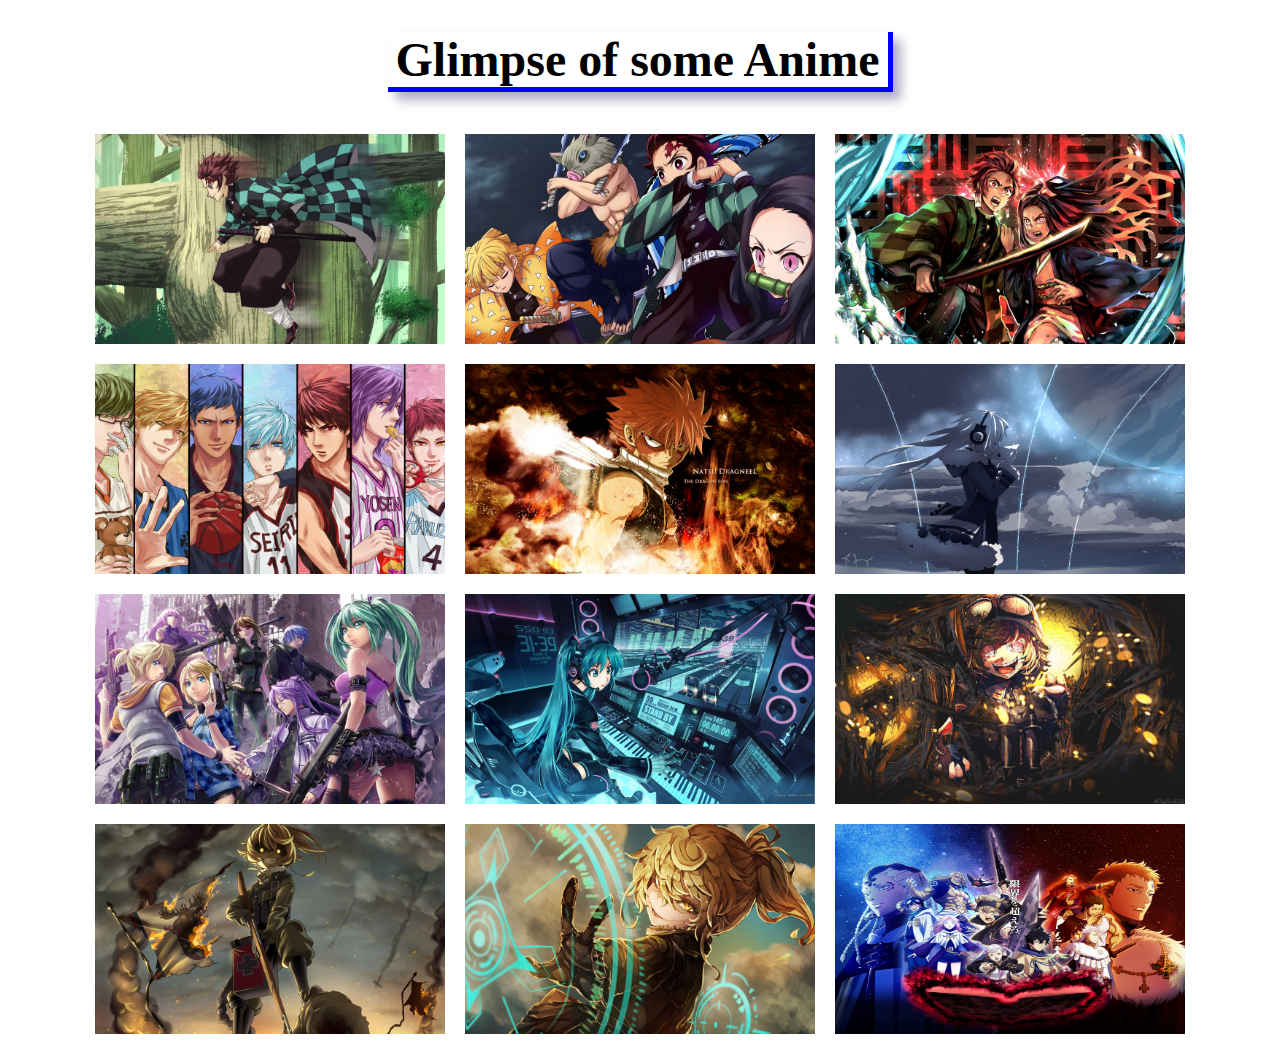
<file: gallery.html>
<!DOCTYPE html>
<html>
<head>
	<title>Anime</title>
	<link rel="stylesheet" type="text/css" href="style_gallery.css">
</head>
<body>
	<center><h1>Glimpse of some Anime</h1></center>
	<div class="view">
		<img src="gallery_img\img 1.jpg">
		<img src="gallery_img\img 2.jpg">
		<img src="gallery_img\img 3.jpg">
		<img src="gallery_img\img 4.jpg">
		<img src="gallery_img\img 5.jpg">
		<img src="gallery_img\img 6.jpg">
		<img src="gallery_img\img 7.jpg">
		<img src="gallery_img\img 8.jpg">
		<img src="gallery_img\img 9.jpg">
		<img src="gallery_img\img 10.jpg">
		<img src="gallery_img\img 11.jpg">
		<img src="gallery_img\img 12.jpg">
	</div>
</body>
</html>
</file>
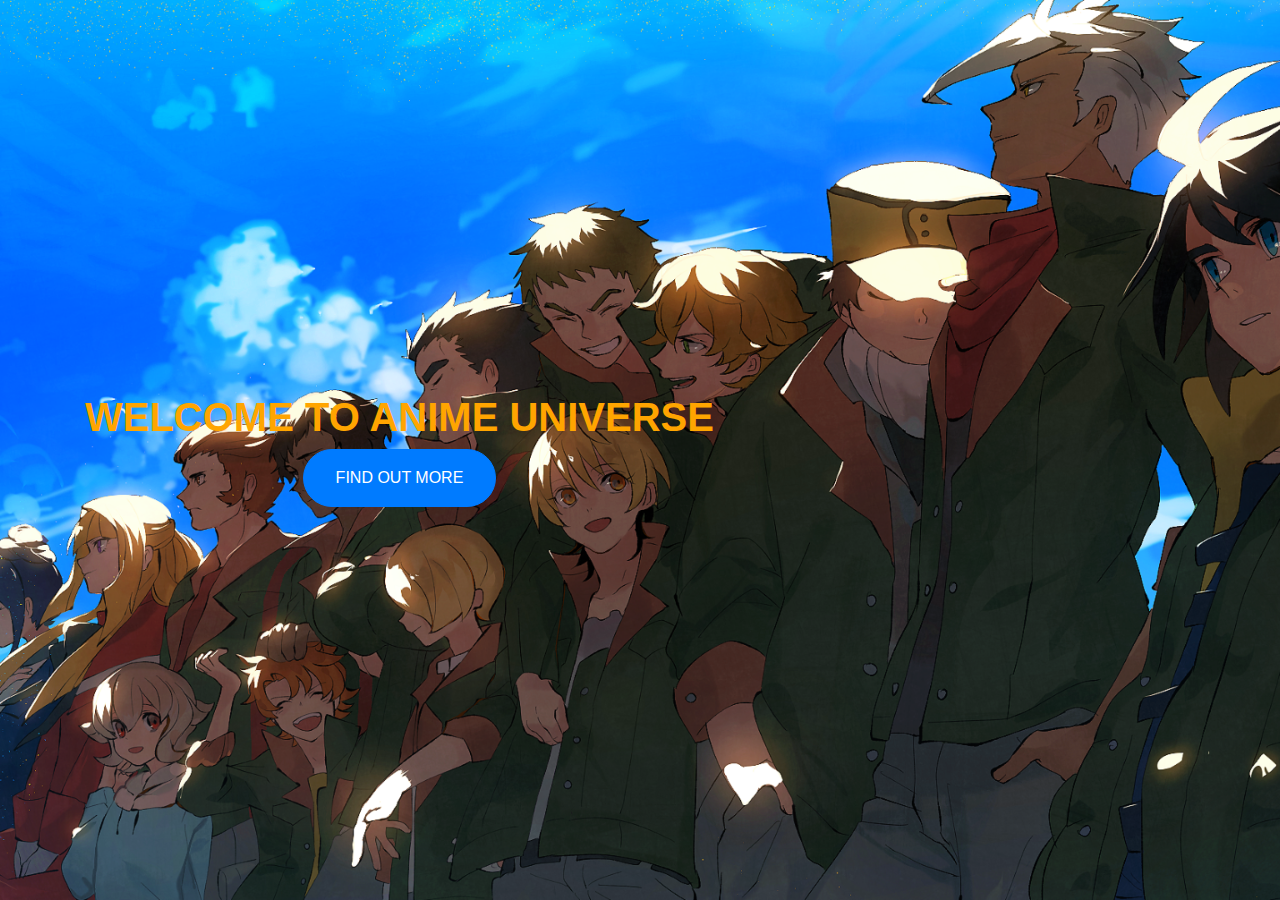
<file: universe.html>
<!DOCTYPE html>
<html>
<head>
	<title>Landing page</title>
	<meta charset="utf-8">
    <meta name="viewport" content="width=device-width, initial-scale=1, shrink-to-fit=no">

	<link rel="stylesheet" href="https://stackpath.bootstrapcdn.com/bootstrap/4.4.1/css/bootstrap.min.css" integrity="sha384-Vkoo8x4CGsO3+Hhxv8T/Q5PaXtkKtu6ug5TOeNV6gBiFeWPGFN9MuhOf23Q9Ifjh" crossorigin="anonymous">

	 <link rel="stylesheet" type="text/css" href="style_universe.css">
	
</head>
<body>
	<div class="container d-flex align-items-center h-100">
		<header class="text-center">
			<h1 class="text-uppercase"><strong>Welcome to Anime universe</strong></h1>
			<a href=" https://mailchi.mp/588753a6eb0a/universe">
				<button class="btn btn-primary btn-x">Find Out More</button>
			</a>
		</header>
</body>
</html>
</file>
<file: style_gallery.css>
h1{
	font-family: cursive;
	font-size: 3em;
	border-bottom: 5px solid blue;
	border-right: 5px solid blue;
	width: 500px;
	text-align: center;
	box-shadow: 8px 8px 10px #34256662;
}

.view{
	display: flex;
	flex-wrap: wrap;
	justify-content: center;
}

img{
	width: 350px;
	height: 210px;
	margin: 10px;
	transition: all 1s;
}

img:hover{
	transform: scale(1.1);
}
</file>
<file: style_universe.css>
body,
html{
	width: 100%;
	height: 100%;
	background: url(home.png) no-repeat center center fixed; 
  -webkit-background-size: cover;
  -moz-background-size: cover;
  -o-background-size: cover;
  background-size: cover;
}

h1{
	color: orange;
}


.btn{
	font-weight: 500;
	border-radius: 300px;
	text-transform: uppercase;

}

.btn-primary:hover{
	background-color: red;
	border-width: 4px;
	border-color: red

}

.btn-x{
	padding: 1rem 2rem;
}
</file>
